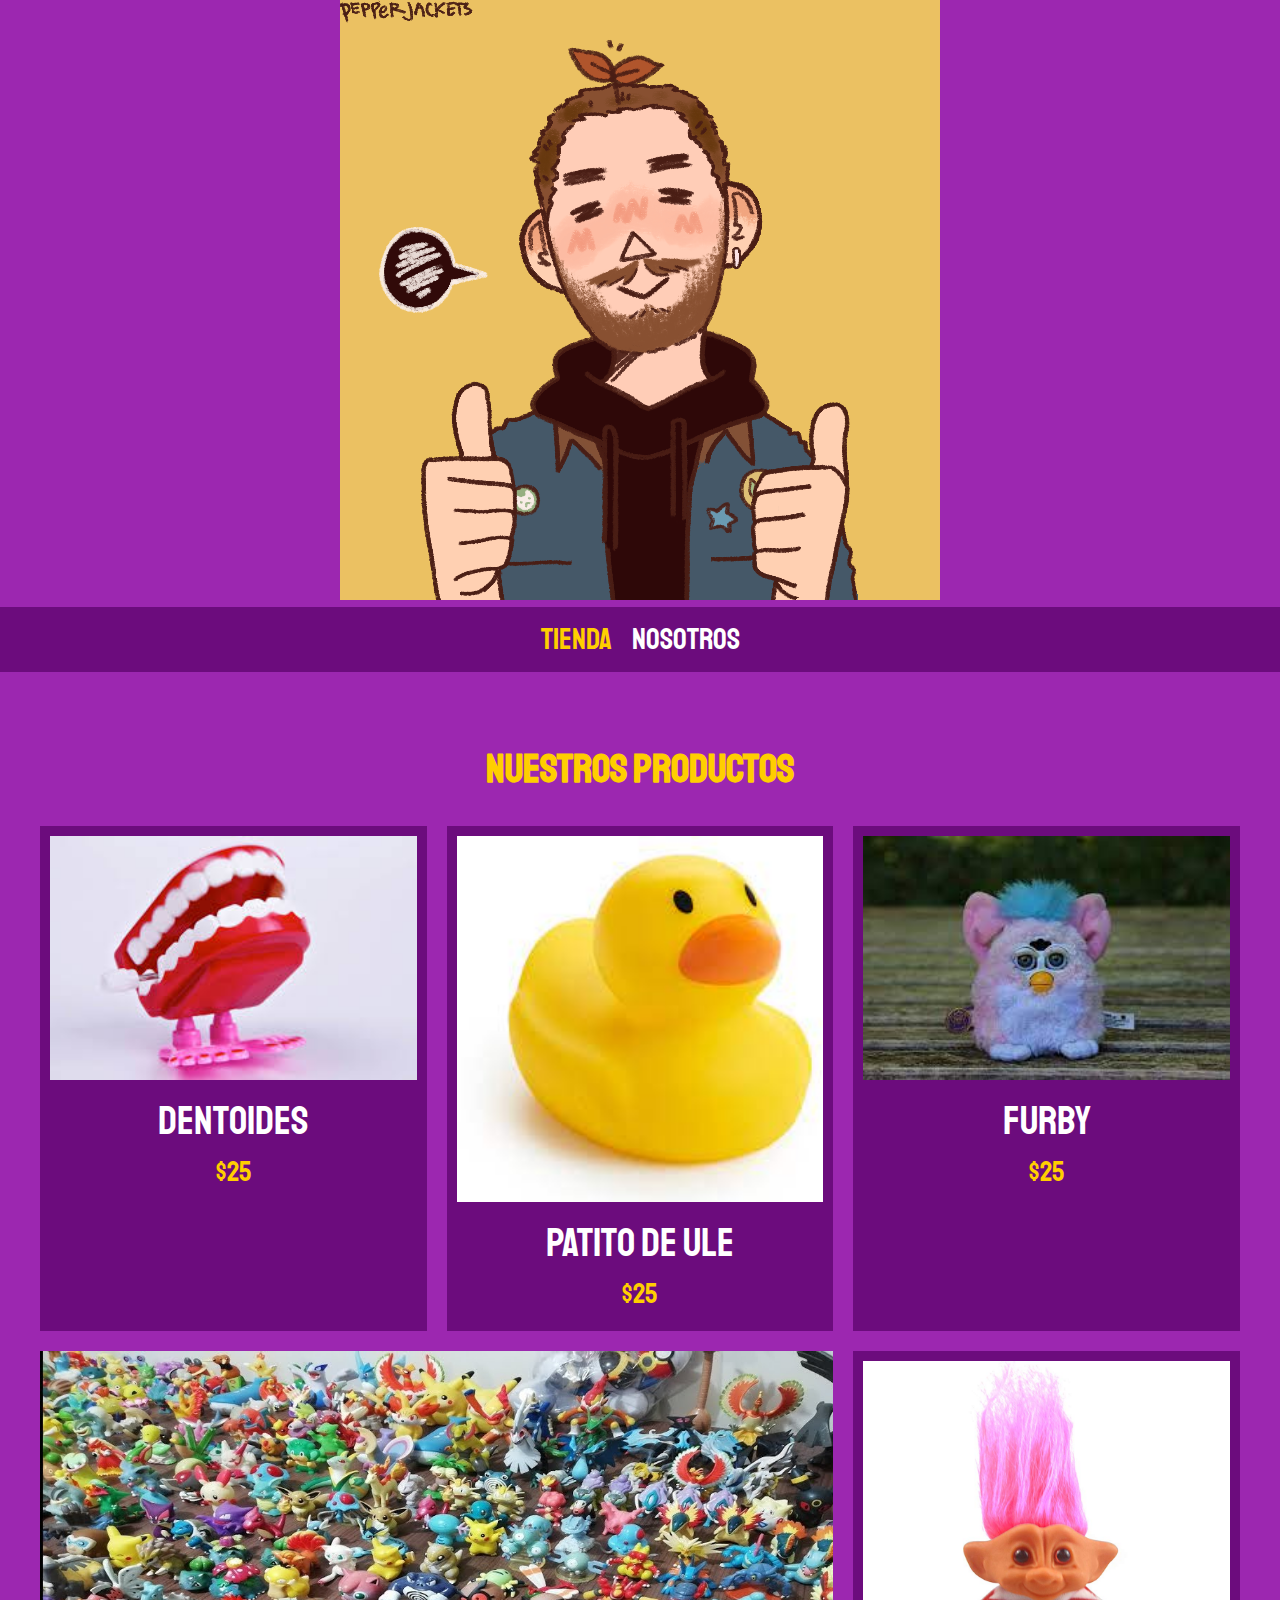
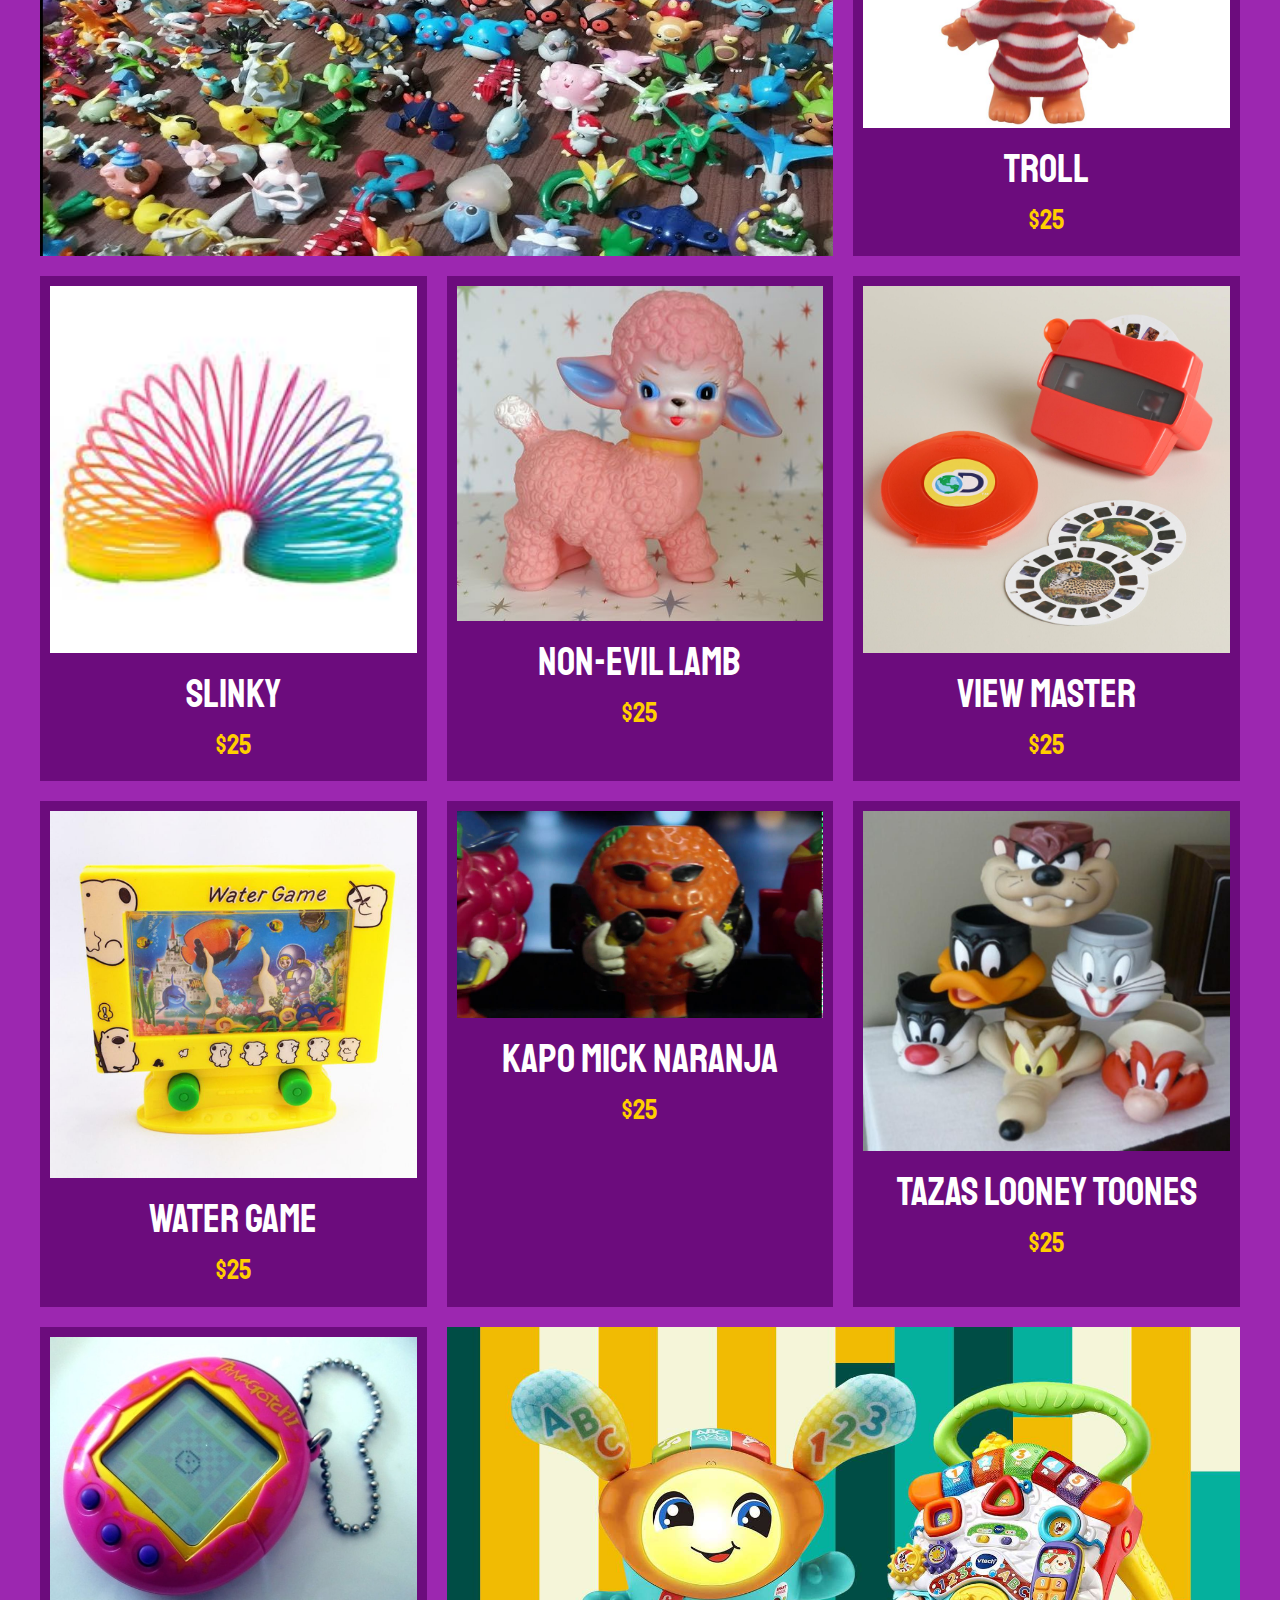
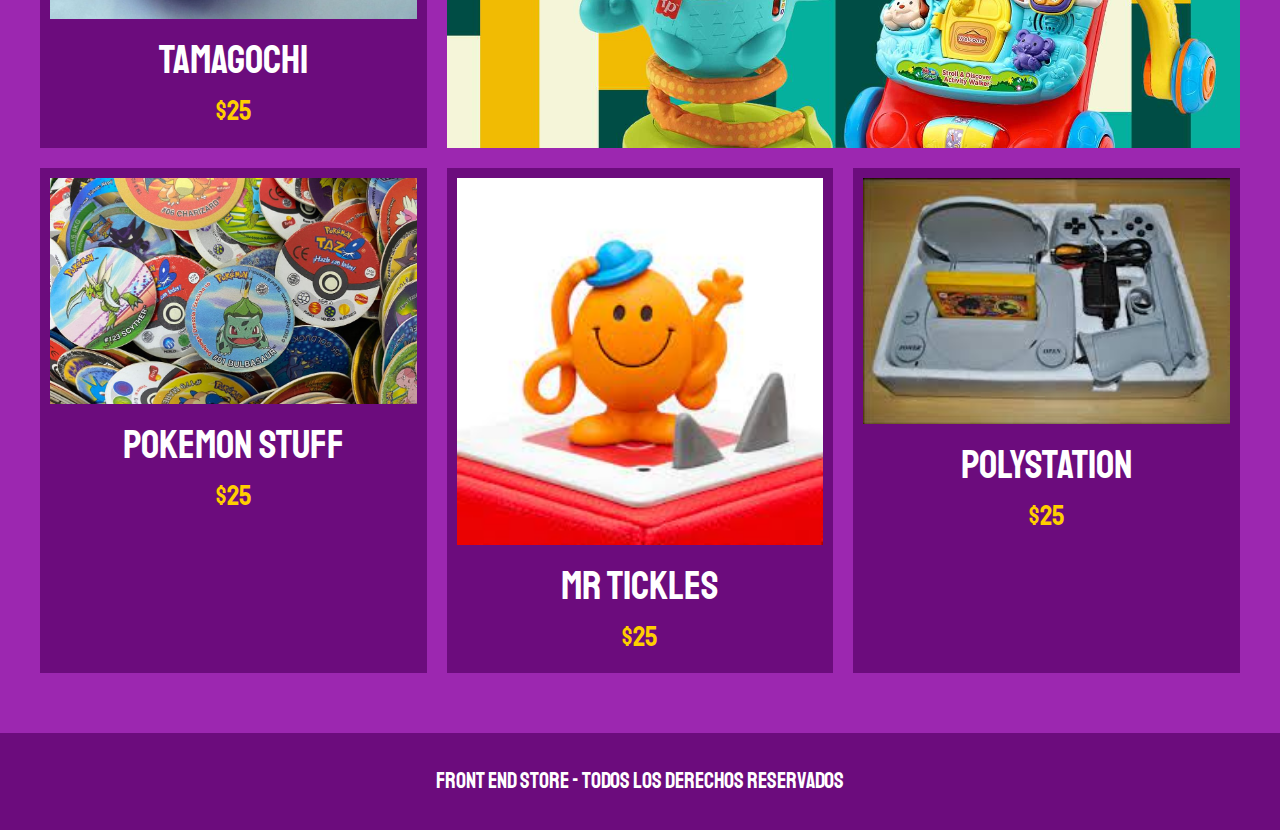
<file: index.html>
<!DOCTYPE html>
<html lang="es">
  <head>
    <meta charset="UTF-8" />
    <meta name="viewport" content="width=device-width, initial-scale=1.0" />
    <title>Document</title>
    <link rel="stylesheet" href="Normalize.css" />
    <link rel="preconnect" href="https://fonts.googleapis.com" />
    <link rel="preconnect" href="https://fonts.gstatic.com" crossorigin />
    <link
      href="https://fonts.googleapis.com/css2?family=Staatliches&display=swap"
      rel="stylesheet"
    />
    <link rel="stylesheet" href="styles.css" />
  </head>

  <body>

        <header class="header">
            <a href="index.html">
                <img class="header__logo" src="img/logo.png" alt="logotipo">
            </a>
        </header>

        <nav class="navegacion">
            <a class="navegacion__enlace navegacion__enlace--activo" href="index.html">Tienda</a>
            <a class="navegacion__enlace" href="nosotros.html">Nosotros</a>
        </nav>
<main class="contenedor">

    <h1>Nuestros productos</h1>

    <div class="grid">
<div class="producto">
  <a href="productos.html">
<img class="producto__imagen" src="img/web1.jpg" alt="imagen toy 1">
<div class="producto__informacion">
  <p class="producto__nombre">Dentoides</p>
  <p class="producto__precio">$25</p>
 </div>
</a>
</div>
<!-- producto -->

 <div class="producto">
  <a href="productos.html">
<img class="producto__imagen" src="img/web2.jpg" alt="imagen toy 1">
<div class="producto__informacion">
  <p class="producto__nombre">Patito de Ule</p>
  <p class="producto__precio">$25</p>
 </div> 
</a>
</div><!-- producto -->

 <div class="producto">
  <a href="productos.html">
<img class="producto__imagen" src="img/web3.jpg" alt="imagen toy 1">
<div class="producto__informacion">
  <p class="producto__nombre">Furby</p>
  <p class="producto__precio">$25</p>
 </div> 
</a>
</div><!-- producto -->

 <div class="producto">
  <a href="productos.html">
<img class="producto__imagen" src="img/web4.jpg" alt="imagen toy 1">
<div class="producto__informacion">
  <p class="producto__nombre">Troll</p>
  <p class="producto__precio">$25</p>
 </div> 
</a>
</div><!-- producto -->

 <div class="producto">
  <a href="productos.html">
<img class="producto__imagen" src="img/web5.jpg" alt="imagen toy 1">
<div class="producto__informacion">
  <p class="producto__nombre">Slinky</p>
  <p class="producto__precio">$25</p>
 </div> 
</a>
</div><!-- producto -->

 <div class="producto">
  <a href="productos.html">
<img class="producto__imagen" src="img/web6.jpg" alt="imagen toy 1">
<div class="producto__informacion">
  <p class="producto__nombre">Non-evil Lamb</p>
  <p class="producto__precio">$25</p>
 </div> 
</a>
</div><!-- producto -->

 <div class="producto">
  <a href="productos.html">
<img class="producto__imagen" src="img/web7.jpg" alt="imagen toy 1">
<div class="producto__informacion">
  <p class="producto__nombre">View Master</p>
  <p class="producto__precio">$25</p>
 </div>
</a>
</div> <!-- producto -->

 <div class="producto">
  <a href="productos.html">
<img class="producto__imagen" src="img/web8.jpeg" alt="imagen toy 1">
<div class="producto__informacion">
  <p class="producto__nombre">Water Game</p>
  <p class="producto__precio">$25</p>
 </div>
</a>
</div> <!-- producto -->

 <div class="producto">
  <a href="productos.html">
<img class="producto__imagen" src="img/web9.jpg" alt="imagen toy 1">
<div class="producto__informacion">
  <p class="producto__nombre">Kapo Mick Naranja</p>
  <p class="producto__precio">$25</p>
 </div>
</a>
</div> <!-- producto -->

 <div class="producto">
  <a href="productos.html">
<img class="producto__imagen" src="img/web10.jpg" alt="imagen toy 1">
<div class="producto__informacion">
  <p class="producto__nombre">Tazas Looney Toones</p>
  <p class="producto__precio">$25</p>
</div>
</a>
 </div>

 <div class="producto">
  <a href="productos.html">
<img class="producto__imagen" src="img/web11.jpg" alt="imagen toy 1">
<div class="producto__informacion">
  <p class="producto__nombre">Tamagochi</p>
  <p class="producto__precio">$25</p>
</div>
</a>
 </div>


 <div class="producto">
  <a href="productos.html">
<img class="producto__imagen" src="img/web12.jpg" alt="imagen toy 1">
<div class="producto__informacion">
  <p class="producto__nombre">Pokemon Stuff</p>
  <p class="producto__precio">$25</p>
</div>
</a>
</div> <!-- producto -->

<div class="producto">
  <a href="productos.html">
<img class="producto__imagen" src="img/web13.jpg" alt="imagen toy 1">
<div class="producto__informacion">
  <p class="producto__nombre">Mr Tickles</p>
  <p class="producto__precio">$25</p>
</div>
</a>
</div> <!-- producto -->

<div class="producto">
  <a href="productos.html">
<img class="producto__imagen" src="img/web14.jpg" alt="imagen toy 1">
<div class="producto__informacion">
  <p class="producto__nombre">Polystation</p>
  <p class="producto__precio">$25</p>
</div>
</a>
</div> <!-- producto -->


<div class="grafico grafico--camisas">


</div>
<div class="grafico grafico--node">


</div>

  
</div>
    </div>

</main>
        <footer class="footer">
            <p class="footer__texto">Front End Store - Todos los derechos Reservados</p>
        </footer>
  </body>
</html>
</file>
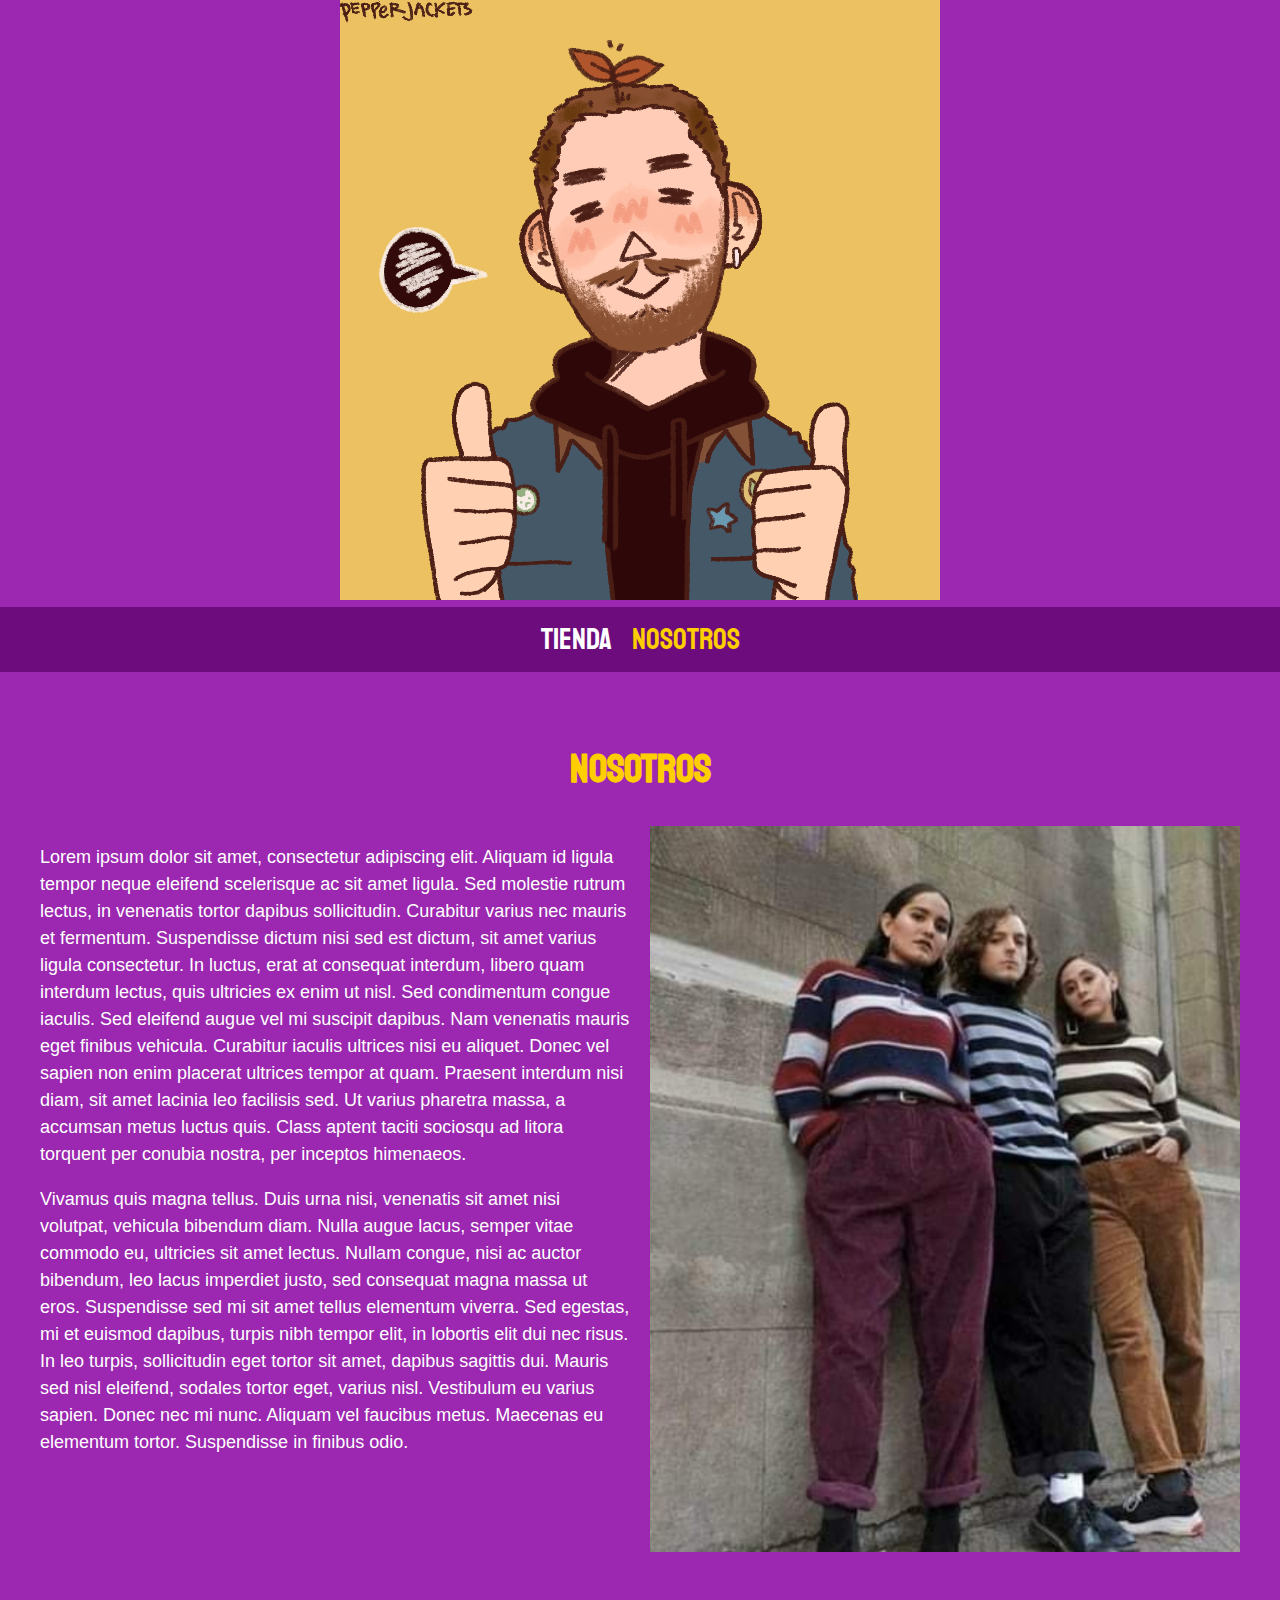
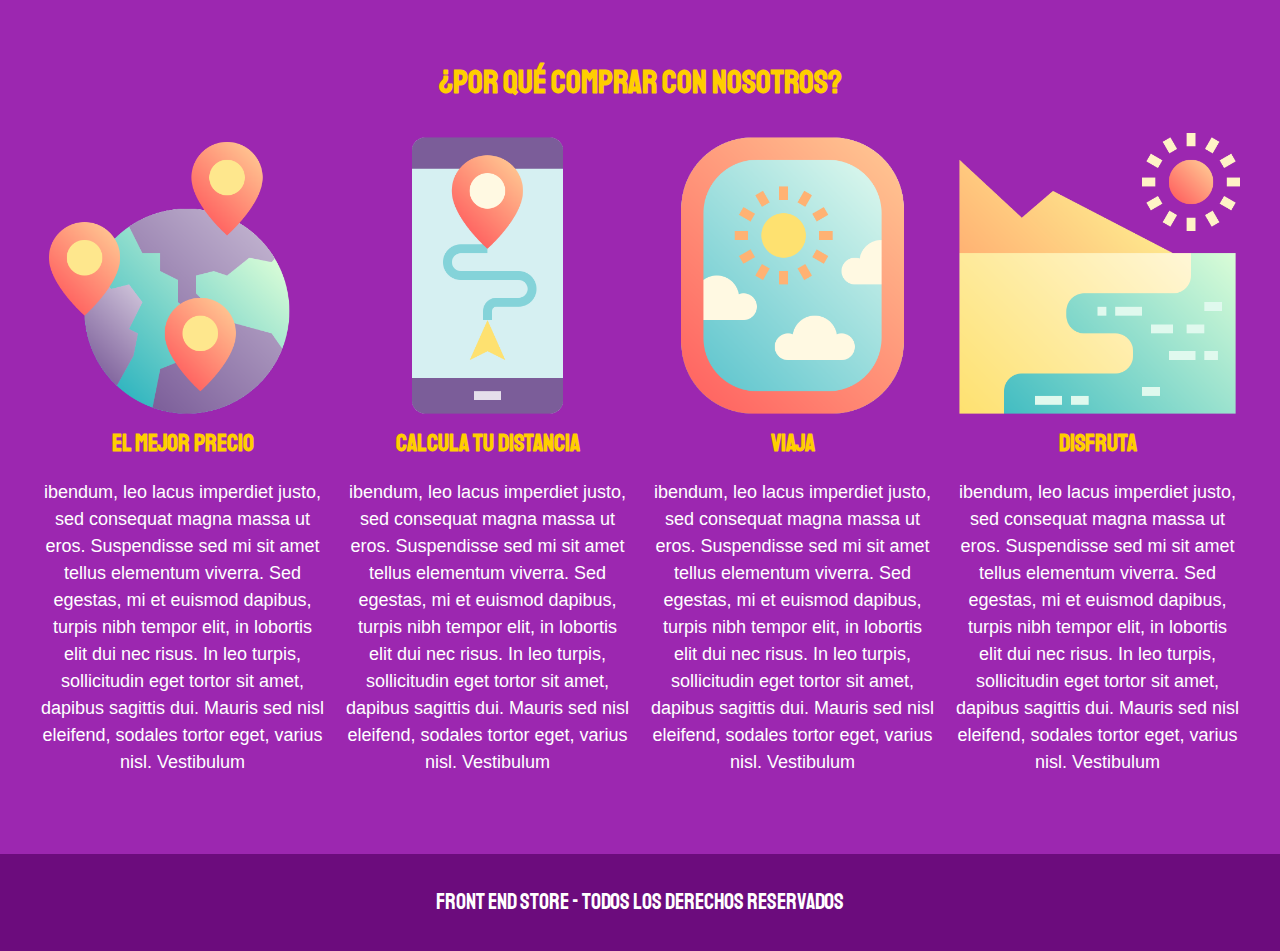
<file: nosotros.html>
<!DOCTYPE html>
<html lang="es">
  <head>
    <meta charset="UTF-8" />
    <meta name="viewport" content="width=device-width, initial-scale=1.0" />
    <title>Document</title>
    <link rel="stylesheet" href="Normalize.css" />
    <link rel="preconnect" href="https://fonts.googleapis.com" />
    <link rel="preconnect" href="https://fonts.gstatic.com" crossorigin />
    <link
      href="https://fonts.googleapis.com/css2?family=Staatliches&display=swap"
      rel="stylesheet"
    />
    <link rel="stylesheet" href="styles.css" />
  </head>

  <body>
    <header class="header">
      <a href="index.html">
        <img class="header__logo" src="img/logo.png" alt="logotipo" />
      </a>
    </header>

    <nav class="navegacion">
      <a class="navegacion__enlace" href="index.html">Tienda</a>
      <a
        class="navegacion__enlace navegacion__enlace--activo"
        href="nosotros.html"
        >Nosotros</a
      >
    </nav>
    <main class="contenedor">
      <h1>Nosotros</h1>
      <div class="nosotros">
        <div class="nosotros__contenido">
          <p>
            Lorem ipsum dolor sit amet, consectetur adipiscing elit. Aliquam id
            ligula tempor neque eleifend scelerisque ac sit amet ligula. Sed
            molestie rutrum lectus, in venenatis tortor dapibus sollicitudin.
            Curabitur varius nec mauris et fermentum. Suspendisse dictum nisi
            sed est dictum, sit amet varius ligula consectetur. In luctus, erat
            at consequat interdum, libero quam interdum lectus, quis ultricies
            ex enim ut nisl. Sed condimentum congue iaculis. Sed eleifend augue
            vel mi suscipit dapibus. Nam venenatis mauris eget finibus vehicula.
            Curabitur iaculis ultrices nisi eu aliquet. Donec vel sapien non
            enim placerat ultrices tempor at quam. Praesent interdum nisi diam,
            sit amet lacinia leo facilisis sed. Ut varius pharetra massa, a
            accumsan metus luctus quis. Class aptent taciti sociosqu ad litora
            torquent per conubia nostra, per inceptos himenaeos.
          </p>
          <p>
            Vivamus quis magna tellus. Duis urna nisi, venenatis sit amet nisi
            volutpat, vehicula bibendum diam. Nulla augue lacus, semper vitae
            commodo eu, ultricies sit amet lectus. Nullam congue, nisi ac auctor
            bibendum, leo lacus imperdiet justo, sed consequat magna massa ut
            eros. Suspendisse sed mi sit amet tellus elementum viverra. Sed
            egestas, mi et euismod dapibus, turpis nibh tempor elit, in lobortis
            elit dui nec risus. In leo turpis, sollicitudin eget tortor sit
            amet, dapibus sagittis dui. Mauris sed nisl eleifend, sodales tortor
            eget, varius nisl. Vestibulum eu varius sapien. Donec nec mi nunc.
            Aliquam vel faucibus metus. Maecenas eu elementum tortor.
            Suspendisse in finibus odio.
          </p>
        </div>

        <img src="img/nosotros.jpg" alt="" class="nosotros__imagen" />
      </div>
    </main>

    <section class="contenedor comprar">
      <h2 class="comprar__titulo">¿Por qué comprar con nosotros?</h2>
      <div class="bloques">

        <div class="bloque">

          <img class="bloque__imagen" src="img/icono_1.png" alt="icono 1" />
          <h3 class="bloque__titulo">El mejor precio</h3>
          <p>
            ibendum, leo lacus imperdiet justo, sed consequat magna massa ut
            eros. Suspendisse sed mi sit amet tellus elementum viverra. Sed
            egestas, mi et euismod dapibus, turpis nibh tempor elit, in lobortis
            elit dui nec risus. In leo turpis, sollicitudin eget tortor sit
            amet, dapibus sagittis dui. Mauris sed nisl eleifend, sodales tortor
            eget, varius nisl. Vestibulum
          </p>
        </div>
        <!-- bloque -->



        <div class="bloque">
          <img class="bloque__imagen" src="img/icono_2.png" alt="icono 2" />
          <h3 class="bloque__titulo">Calcula tu distancia</h3>
          <p>
            ibendum, leo lacus imperdiet justo, sed consequat magna massa ut
            eros. Suspendisse sed mi sit amet tellus elementum viverra. Sed
            egestas, mi et euismod dapibus, turpis nibh tempor elit, in lobortis
            elit dui nec risus. In leo turpis, sollicitudin eget tortor sit
            amet, dapibus sagittis dui. Mauris sed nisl eleifend, sodales tortor
            eget, varius nisl. Vestibulum
          </p>
        </div>
        <!-- bloque -->

        <div class="bloque">
          <img class="bloque__imagen" src="img/icono_3.png" alt="icono 3" />
          <h3 class="bloque__titulo">Viaja</h3>
          <p>
            ibendum, leo lacus imperdiet justo, sed consequat magna massa ut
            eros. Suspendisse sed mi sit amet tellus elementum viverra. Sed
            egestas, mi et euismod dapibus, turpis nibh tempor elit, in lobortis
            elit dui nec risus. In leo turpis, sollicitudin eget tortor sit
            amet, dapibus sagittis dui. Mauris sed nisl eleifend, sodales tortor
            eget, varius nisl. Vestibulum
          </p>
        </div>
        <!-- bloque -->

        <div class="bloque">
          <img class="bloque__imagen" src="img/icono_4.png" alt="icono 4" />
          <h3 class="bloque__titulo">Disfruta</h3>
          <p>
            ibendum, leo lacus imperdiet justo, sed consequat magna massa ut
            eros. Suspendisse sed mi sit amet tellus elementum viverra. Sed
            egestas, mi et euismod dapibus, turpis nibh tempor elit, in lobortis
            elit dui nec risus. In leo turpis, sollicitudin eget tortor sit
            amet, dapibus sagittis dui. Mauris sed nisl eleifend, sodales tortor
            eget, varius nisl. Vestibulum
          </p>
        </div>
        <!-- bloque -->


      </div>
    </section>

    <footer class="footer">
      <p class="footer__texto">
        Front End Store - Todos los derechos Reservados
      </p>
    </footer>
  </body>
</html>
</file>
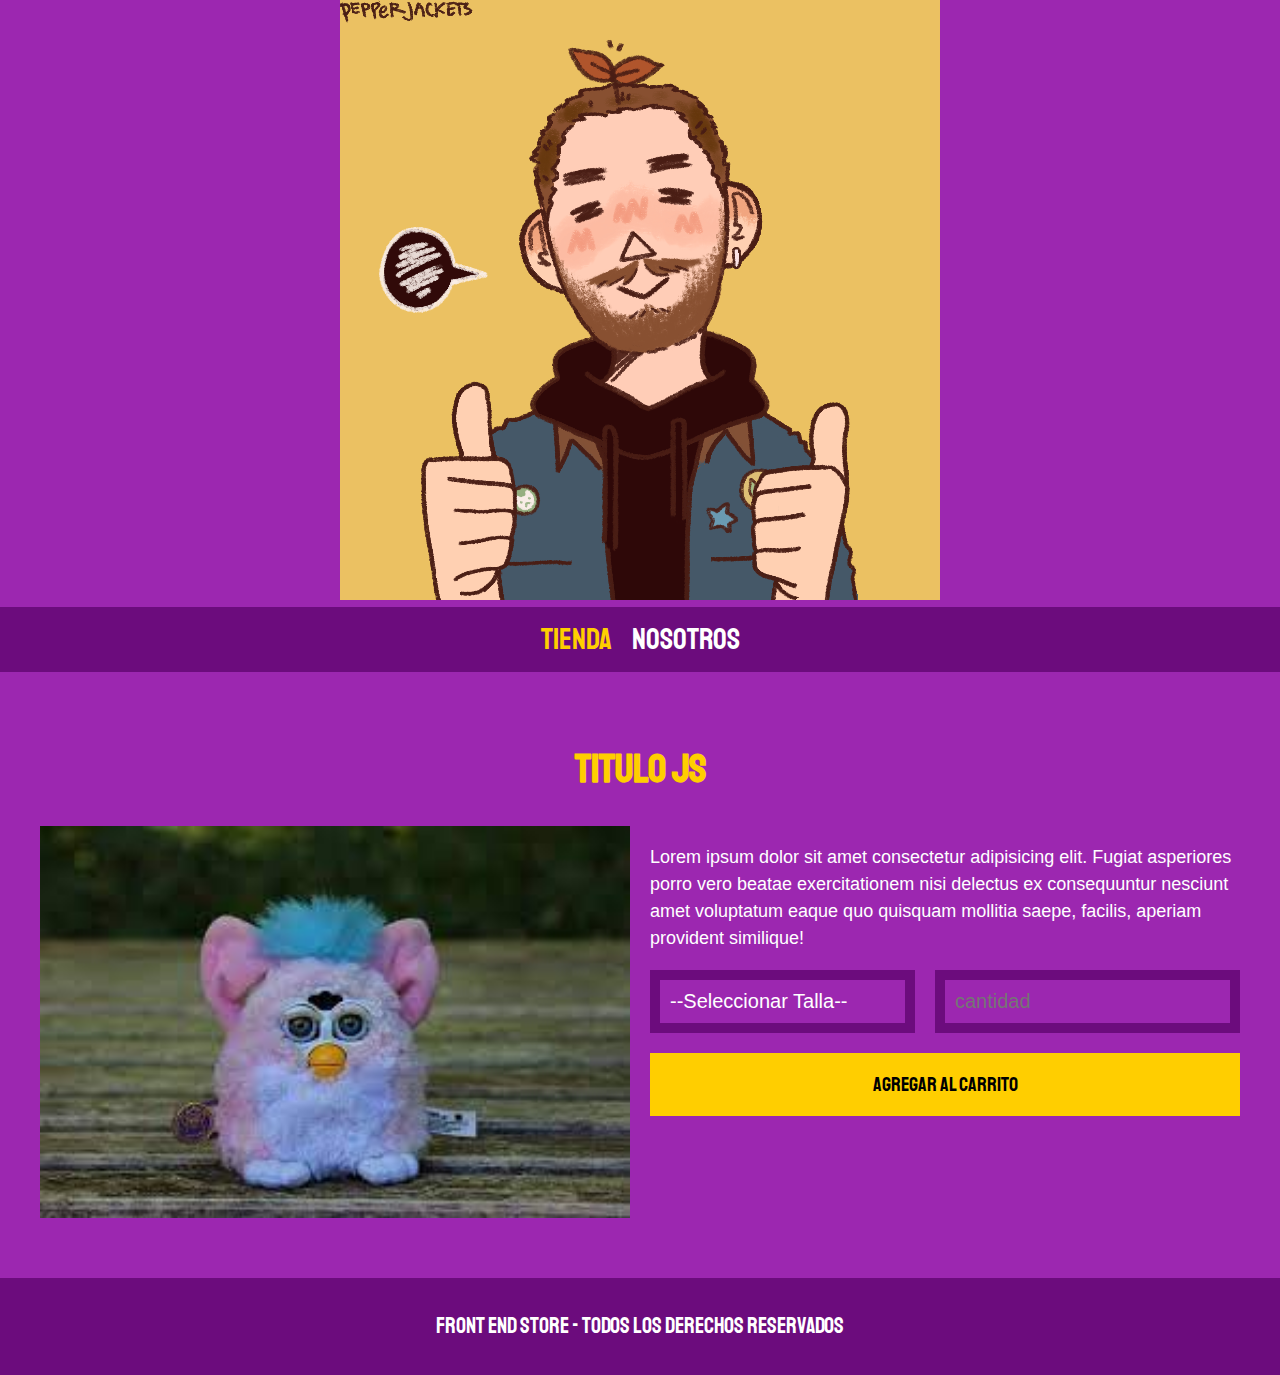
<file: producto.html>
<!DOCTYPE html>
<html lang="es">
  <head>
    <meta charset="UTF-8" />
    <meta name="viewport" content="width=device-width, initial-scale=1.0" />
    <title>Document</title>
    <link rel="stylesheet" href="Normalize.css" />
    <link rel="preconnect" href="https://fonts.googleapis.com" />
    <link rel="preconnect" href="https://fonts.gstatic.com" crossorigin />
    <link
      href="https://fonts.googleapis.com/css2?family=Staatliches&display=swap"
      rel="stylesheet"
    />
    <link rel="stylesheet" href="styles.css" />
  </head>

  <body>

        <header class="header">
            <a href="index.html">
                <img class="header__logo" src="img/logo.png" alt="logotipo">
            </a>
        </header>

        <nav class="navegacion">
            <a class="navegacion__enlace navegacion__enlace--activo" href="index.html">Tienda</a>
            <a class="navegacion__enlace" href="nosotros.html">Nosotros</a>
        </nav>
<main class="contenedor">

    <h1>Titulo JS</h1>

    <div class="camisa">
<img src="img/web3.jpg" alt="" class="camisa__imagen">
<div class="camisa__contenido">

  <p>
    Lorem ipsum dolor sit amet consectetur adipisicing elit. Fugiat
     asperiores porro vero beatae exercitationem nisi delectus ex consequuntur
      nesciunt amet voluptatum eaque quo quisquam mollitia saepe, facilis, aperiam 
      provident similique!
  </p>
  <form action="" class="formulario">
    <select class="formulario__campo">
      <option disabled selected>--Seleccionar Talla--</option>
      <option value="">Chica</option>
      <option value="">mediana</option>
      <option value="">BIG</option>
    </select>

    <input type="number" class="formulario__campo" placeholder="cantidad" min="1">
    <input type="submit" class="formulario__submit" value="Agregar al carrito">
  </form>
</div>

    </div>

</main>
        <footer class="footer">
            <p class="footer__texto">Front End Store - Todos los derechos Reservados</p>
        </footer>
  </body>
</html>
</file>
<file: styles.css>
:root {
  --primario: #9c27b0;
  --primarioOscuro: #6c0c7d;
  --secundario: #ffce00;
  --secundarioOscuro: rgb(233, 287, 2);
  --blanco: #fff;
  --negro: #000;

  --fuentePrincipal: "Staatliches", cursive;
}

html {
  box-sizing: border-box;
  font-size: 62.5%;
}
*,
*:before,
*:after {
  box-sizing: inherit;
}

/** Globales **/

body {
  background-color: var(--primario);
  font-size: 1.6rem;
  line-height: 1.5;
}

p {
  font-size: 1.8rem;
  font-family: Arial, Helvetica, sans-serif;
  color: var(--blanco);
}

a {
  text-decoration: none;
}

img {
  width: 100%;
}

.contenedor {
  max-width: 120rem;
  margin: 0 auto;
}

h1,
h2,
h3 {
  text-align: center;
  color: var(--secundario);
  font-family: var(--fuentePrincipal);
}

h1 {
  font-size: 4rem;
}

h2 {
  font-size: 3.2rem;
}

h3 {
  font-size: 2.4rem;
}

/**Footer**/
.footer {
  background-color: var(--primarioOscuro);
  padding: 1rem 0;
  margin-top: 2rem;
}

.footer__texto {
  font-family: var(--fuentePrincipal);
  text-align: center;
  font-size: 2.2rem;
}

/** Header**/

.header {
  display: flex;
  justify-content: center;
}

.header__logo {
  magrin: 3rem 0;
}

.navegacion {
  background-color: var(--primarioOscuro);
  padding: 1rem 0;
  display: flex;
  justify-content: center;
  gap: 2rem;
}

.navegacion__enlace {
  font-family: var(--fuentePrincipal);
  color: var(--blanco);
  font-size: 3rem;
}

.navegacion__enlace--activo, /* utiliza una caracteristica de color distinta, funciona con link conectado */
.navegacion__enlace:hover {
  color: var(--secundario);
}

/* Grid */

.grid {
  display: grid;
  grid-template-columns: repeat(2, 1fr);
  gap: 2rem;
}
@media (min-width: 768px) {
  .grid {
    grid-template-columns: repeat(3, 1fr);
  }
}

/*Productos */

.producto {
  background: var(--primarioOscuro);
  padding: 1rem;
}

.producto__imagen {
  width: 100%;
}

.producto__informacion {
}

.producto__nombre {
  font-size: 4rem;
}

.producto__precio {
  font-size: 2.8rem;
  color: var(--secundario);
}

.producto__nombre,
.producto__precio {
  font-family: var(--fuentePrincipal);
  margin: 1rem;
  text-align: center;
  line-height: 1.2;
}

/** Graficos **/

.grafico {
  min-height: 30rem;
  background: no-repeat;
  background-size: cover;
  grid-column: 1 / 3;
}

.grafico--camisas {
  grid-row: 2 / 3;

  background-image: url(img/graficoweb1.jpg);
}

.grafico--node {
  background-image: url(img/graficoweb2.jpg);
  grid-row: 8/9;
}

@media (min-width: 768px) {
  .grafico--node {
    grid-row: 5 / 6;
    grid-column: 2/4;
  }
}

/** Nosotros **/

.nosotros {
  display: grid;
  grid-template-rows: repeat(2, auto);
}

@media (min-width: 768px) {
  .nosotros {
    grid-template-columns: repeat(2, 1fr);
    column-gap: 2rem;
  }
}

.nosotros__imagen {
  grid-row: 1 / 2;
  width: 100%;
}

@media (min-width: 768px) {
  .nosotros__imagen {
    grid-column: 2 / 3;
  }
}

.bloques {
  display: grid;
  grid-template-columns: repeat(2, 1fr);
  gap: 2rem;
}

@media (min-width: 768px) {
  .bloques {
    grid-template-columns: repeat(4, 1fr);
  }
}

.bloque {
  text-align: center;
}

.bloque__titulo {
  margin: 0;
}

.bloque__imagen {
  width: 100%;
}

.contenedor,
.comprar {
  padding: 4rem 0;
}

/** pagina de producto **/

@media (min-width: 768px) {
  .camisa {
    display: grid;
    grid-template-columns: repeat(2, 1fr);
    column-gap: 2rem;
  }
}

.formulario {
  display: grid;
  grid-template-columns: repeat(2, 1fr);
  gap: 2rem;
}

.formulario__campo {
  /* border: var(--primarioOscuro);
border-width: 1rem;
border-style: solid; */

  border: 1rem solid var(--primarioOscuro);
  background-color: transparent;
  color: var(--blanco);
  font-size: 2rem;
  font-family: Arial, Helvetica, sans-serif;
  padding: 1rem;
  appearance: none;
}

.formulario__submit {
  background-color: var(--secundario);
  border: none;
  font-size: 2rem;
  font-family: var(--fuentePrincipal);
  padding: 2rem;
  transition: background-color 0.3s ease;
  grid-column: 1/3;
}

.formulario__submit:hover {
  cursor: pointer;
  background-color: var(--secundarioOscuro);
}
</file>
